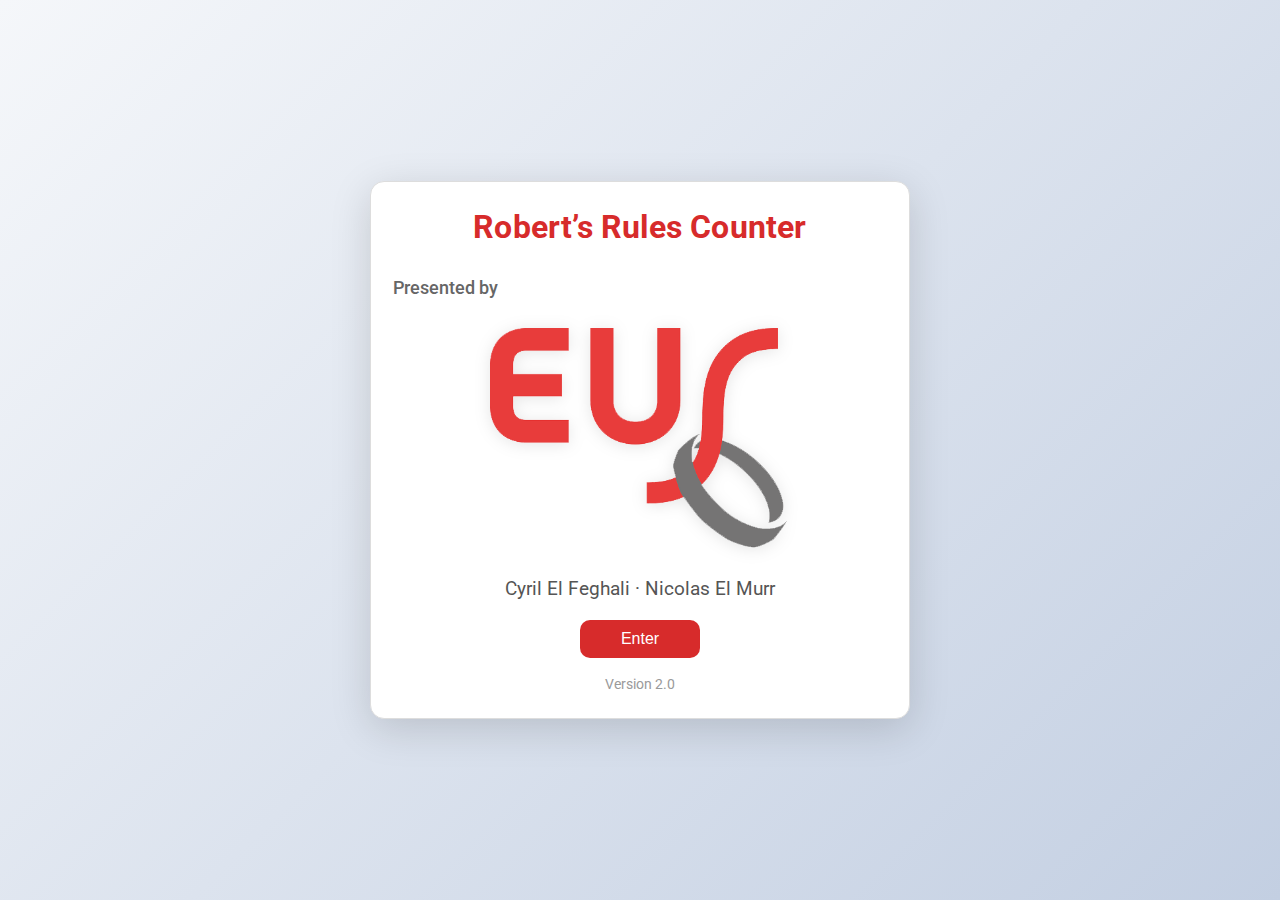
<file: index.html>
<!DOCTYPE html>
<html lang="en">
  <head>
    <meta charset="UTF-8" />
    <meta name="viewport" content="width=device-width, initial-scale=1" />
    <title>Robert's Rules Order Counter</title>
    <link href="https://fonts.googleapis.com/css?family=Roboto:400,500,700&display=swap" rel="stylesheet">
    <link rel="stylesheet" href="styles.css">
  </head>
  <body>
    <!-- Intro / Password Gate -->
    <div id="gate" role="dialog" aria-modal="true">
      <div class="card">
        <h1>Robert’s Rules Counter</h1>
        <h2>Presented by</h2>
        <img class="logo" src="eus-logo.png" alt="EUS logo" onerror="this.style.display='none'; document.querySelector('.logo-fallback').style.display='block';">
        <div class="logo-fallback" style="display:none; font-size:2rem; font-weight:700; color:var(--eus-red); margin:20px 0;">EUS</div>
        <div class="names">Cyril El Feghali &middot; Nicolas El Murr</div>
        <div class="input-row">
          <button class="enter" id="enterBtn">Enter</button>
        </div>
        <div class="footnote"> Version 2.0 </div>
      </div>
    </div>

    <!-- App (hidden until unlocked) -->
    <div id="app" aria-hidden="true">
      <div id="notification" role="alert" aria-live="assertive"></div>
      <header>
        <button id="soundToggle" aria-label="Toggle notification sound">🔊</button>
        <h1>Robert's Rules Order Counter</h1>
        <div class="toggle-switch">
          <input type="checkbox" id="themeToggle">
          <label for="themeToggle"><span class="toggle-knob"></span></label>
        </div>
      </header>

      <main>
        <!-- Left Panel: Speakers -->
        <div class="left-panel">
          <section id="add-speaker">
            <h2>Add Speaker</h2>
            <div class="flex-container">
              <div class="column">
                <h3>Priority 1 (New Point)</h3>
                <input type="text" id="speakerName1" placeholder="Enter speaker's name" />
                <button id="addSpeakerBtn1" class="default">Add Speaker</button>
              </div>
              <div class="column">
                <h3>Priority 2 (Response)</h3>
                <input type="text" id="speakerName2" placeholder="Enter speaker's name" />
                <button id="addSpeakerBtn2" class="default">Add Speaker</button>
              </div>
            </div>
          </section>

        <section id="queue">
          <h2>Speaking Queue</h2>
          <div class="queue-container">
            <div class="column">
              <div class="queue-header">
                <h3 id="priority1-heading">Priority 1</h3>
                <button id="clearOnesBtn" class="default clear-btn" aria-label="Clear all Priority 1 speakers">Clear 1's</button>
              </div>
              <ul id="speakerList1" class="queue-list" role="list" aria-labelledby="priority1-heading" aria-live="polite"></ul>
            </div>
            <div class="column">
              <div class="queue-header">
                <h3 id="priority2-heading">Priority 2</h3>
                <button id="clearTwosBtn" class="default clear-btn" aria-label="Clear all Priority 2 speakers">Clear 2's</button>
              </div>
              <ul id="speakerList2" class="queue-list" role="list" aria-labelledby="priority2-heading" aria-live="polite"></ul>
            </div>
          </div>
          <div style="display:flex; gap:8px; margin:8px; flex-wrap:wrap;">
            <button id="nextSpeakerBtn" class="default" style="flex:2; min-width:120px;" aria-label="Move to next speaker in queue">Next Speaker</button>
            <button id="clearAllDataBtn" class="stop-btn" style="flex:1; min-width:100px;">Clear All</button>
            <button id="undoBtn" style="flex:1; min-width:80px; background:#5cb85c;" disabled aria-label="Undo last action">↶ Undo</button>
          </div>
        </section>

        <section id="currently-speaking">
          <h2>Currently Speaking</h2>
          <div id="currentSpeakerDisplay" role="status" aria-live="assertive" aria-atomic="true">None</div>
        </section>

        <section id="session-stats" style="padding: 8px 12px;">
          <h2>Session Statistics</h2>
          <div style="display: flex; justify-content: space-around; text-align: center; margin: 0 8px;">
            <div>
              <div style="font-size: 1.8em; font-weight: bold; color: var(--eus-red);" id="totalSpeakersCount">0</div>
              <div class="stat-label">Total Speakers</div>
            </div>
            <div>
              <div style="font-size: 1.8em; font-weight: bold; color: var(--eus-red);" id="queuedSpeakersCount">0</div>
              <div class="stat-label">In Queue</div>
            </div>
          </div>
        </section>
        </div>

        <!-- Right Panel: Timers -->
        <div class="right-panel">
          <section id="timerSection1" aria-label="Timer 1 controls">
            <h2>Timer 1</h2>
            <div class="circle-container" role="timer" aria-label="Timer 1 display">
              <svg id="timerCircle1" viewBox="0 0 120 120">
                <circle class="timer-bg" cx="60" cy="60" r="50" />
                <circle class="timer-progress" cx="60" cy="60" r="50" />
                <text id="timerDisplay1" x="50%" y="50%" text-anchor="middle" dominant-baseline="middle"></text>
              </svg>
            </div>
            <!-- Add aria-labels to all buttons -->
            <div id="timerControls1">
              <button class="preset" data-seconds="30" aria-label="Set timer to 30 seconds">30 secs</button>
              <button class="preset" data-seconds="45" aria-label="Set timer to 45 seconds">45 secs</button>
              <button class="preset" data-seconds="60" aria-label="Set timer to 1 minute">1 min</button>
              <button class="preset" data-seconds="120" aria-label="Set timer to 2 minutes">2 mins</button>
              <button class="preset" data-seconds="600" aria-label="Set timer to 10 minutes">10 mins</button>
              <button class="preset" data-seconds="900" aria-label="Set timer to 15 minutes">15 mins</button>
            </div>
            <div class="custom-time-container">
              <input type="number" id="customMinutes1" placeholder="Min" min="0" aria-label="Custom minutes for timer 1"/>
              <input type="number" id="customSeconds1" placeholder="Sec" min="0" aria-label="Custom seconds for timer 1"/>
              <button id="setCustomTimeBtn1" class="default" aria-label="Set custom time for timer 1">Set</button>
            </div>
            <button id="add30SecsBtn1" class="default" style="width:100%; margin:2px;" aria-label="Add 30 seconds to timer 1">Add 30 secs</button>
            <div style="display:flex; gap:8px; flex-wrap:wrap; margin:0 4px;">
              <button id="startTimerBtn1" class="start-btn" style="flex:1;" aria-label="Start timer 1">Start</button>
              <button id="pauseTimerBtn1" class="stop-btn" style="flex:1;" aria-label="Pause timer 1">Pause</button>
              <button id="resetTimerBtn1" style="flex:1;" aria-label="Reset timer 1">Reset</button>
            </div>
          </section>


          <section id="timerSection2">
            <h2>Timer 2</h2>
            <div class="circle-container">
              <svg id="timerCircle2" viewBox="0 0 120 120">
                <circle class="timer-bg" cx="60" cy="60" r="50" />
                <circle class="timer-progress" cx="60" cy="60" r="50" />
                <text id="timerDisplay2" x="50%" y="50%" text-anchor="middle" dominant-baseline="middle"></text>
              </svg>
            </div>
            <div id="timerControls2">
              <button class="preset" data-seconds="30">30 secs</button>
              <button class="preset" data-seconds="45">45 secs</button>
              <button class="preset" data-seconds="60">1 min</button>
              <button class="preset" data-seconds="120">2 mins</button>
              <button class="preset" data-seconds="600">10 mins</button>
              <button class="preset" data-seconds="900">15 mins</button>
            </div>
            <div class="custom-time-container">
              <input type="number" id="customMinutes2" placeholder="Min" min="0"/>
              <input type="number" id="customSeconds2" placeholder="Sec" min="0"/>
              <button id="setCustomTimeBtn2" class="default">Set</button>
            </div>
            <button id="add30SecsBtn2" class="default" style="width:100%; margin:2px;">Add 30 secs</button>
            <div style="display:flex; gap:8px; flex-wrap:wrap; margin:0 4px;">
              <button id="startTimerBtn2" class="start-btn" style="flex:1;">Start</button>
              <button id="pauseTimerBtn2" class="stop-btn" style="flex:1;">Pause</button>
              <button id="resetTimerBtn2" style="flex:1;">Reset</button>
            </div>
          </section>
        </div>
      </main>
      <button id="keyboardShortcutsBtn" style="position:fixed; bottom:40px; right:10px; padding:8px 12px; background:var(--eus-gray); color:#fff; border:none; border-radius:4px; cursor:pointer; z-index:1001;" aria-label="Show keyboard shortcuts">⌨️ Shortcuts</button>

      <div id="shortcutsModal" style="display:none; position:fixed; inset:0; background:rgba(0,0,0,0.8); z-index:10001; justify-content:center; align-items:center;">
        <div style="background:#fff; padding:28px; border-radius:12px; max-width:550px; width:90%; color:#333; box-shadow: 0 10px 40px rgba(0,0,0,0.3);">
          <h2 style="margin-top:0; text-align:center; color:var(--eus-red); border-bottom:2px solid var(--eus-red); padding-bottom:12px;">Keyboard Shortcuts</h2>
          <table style="width:100%; border-collapse:collapse;">
            <tr><td style="padding:8px; border-bottom:1px solid #ddd;"><strong>Space</strong></td><td style="padding:8px; border-bottom:1px solid #ddd;">Start/Pause Timer 1</td></tr>
            <tr><td style="padding:8px; border-bottom:1px solid #ddd;"><strong>N</strong></td><td style="padding:8px; border-bottom:1px solid #ddd;">Next Speaker</td></tr>
            <tr><td style="padding:8px; border-bottom:1px solid #ddd;"><strong>R</strong></td><td style="padding:8px; border-bottom:1px solid #ddd;">Reset Timer 1</td></tr>
            <tr><td style="padding:8px; border-bottom:1px solid #ddd;"><strong>M</strong></td><td style="padding:8px; border-bottom:1px solid #ddd;">Toggle Sound</td></tr>
            <tr><td style="padding:8px; border-bottom:1px solid #ddd;"><strong>Ctrl+Z</strong></td><td style="padding:8px; border-bottom:1px solid #ddd;">Undo Last Action</td></tr>
            <tr><td style="padding:8px; border-bottom:1px solid #ddd;"><strong>1</strong></td><td style="padding:8px; border-bottom:1px solid #ddd;">Focus Priority 1 input</td></tr>
            <tr><td style="padding:8px; border-bottom:1px solid #ddd;"><strong>2</strong></td><td style="padding:8px; border-bottom:1px solid #ddd;">Focus Priority 2 input</td></tr>
            <tr><td style="padding:8px;"><strong>Esc</strong></td><td style="padding:8px;">Close this dialog</td></tr>
          </table>
          <button onclick="document.getElementById('shortcutsModal').style.display='none'" style="margin-top:16px; padding:10px 20px; background:var(--eus-red); color:#fff; border:none; border-radius:4px; cursor:pointer;">Close</button>
        </div>
      </div>

      <div id="footer">Created by: C. El Feghali &amp; N. El Murr</div>
    </div>
    <script src="script.js"></script>
  </body>
</html>
</file>
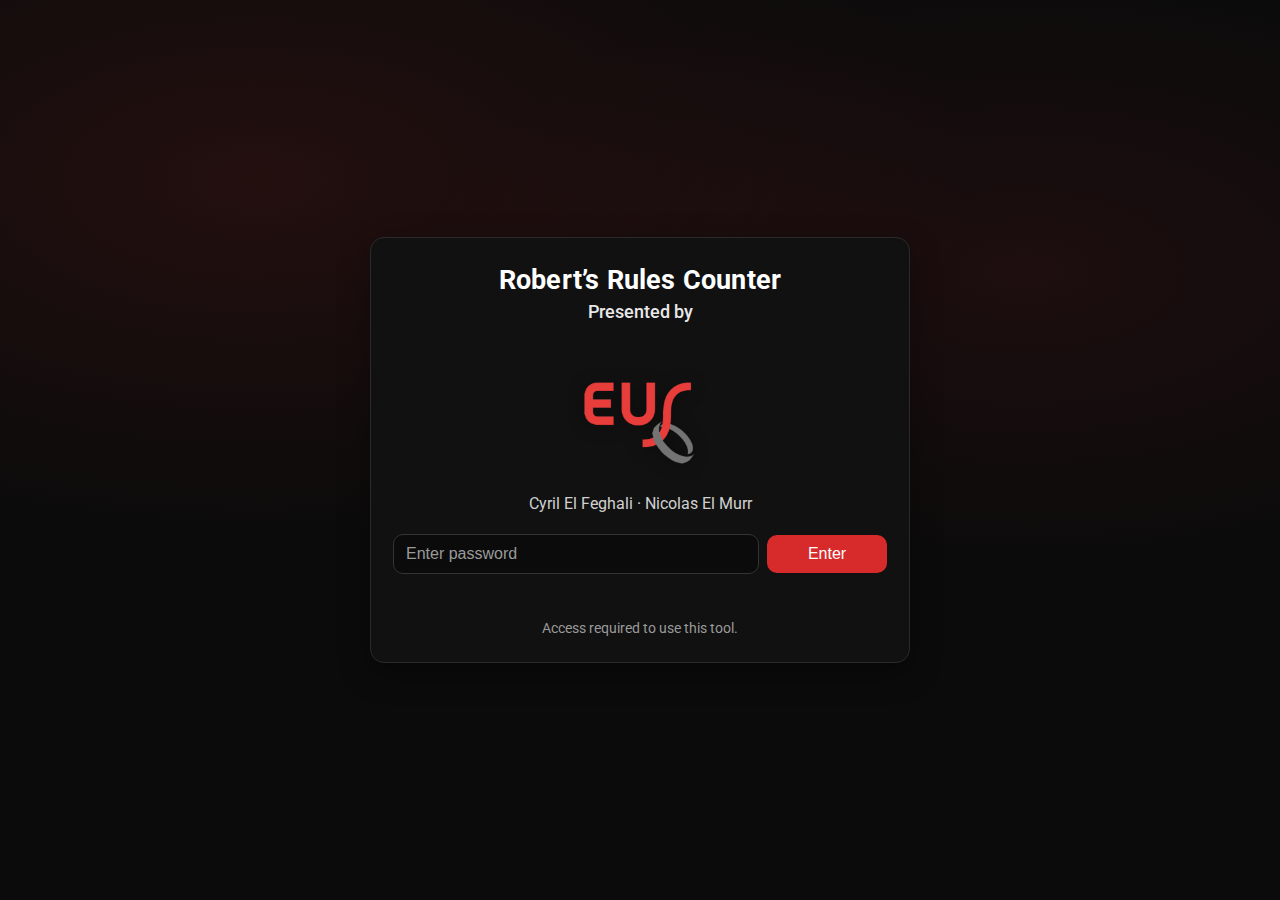
<file: robert counter 2.html>
<!DOCTYPE html>
<html lang="en">
<head>
  <meta charset="UTF-8" />
  <meta name="viewport" content="width=device-width, initial-scale=1" />
  <title>Robert's Rules Order Counter</title>
  <link href="https://fonts.googleapis.com/css?family=Roboto:400,500,700&display=swap" rel="stylesheet">
  <style>
    :root {
      --eus-red: #D72B2B;
      --eus-red-hover: #C12828;
      --eus-gray: #6A6A6A;
      --eus-gray-hover: #555555;
      --bg-light: #f5f5f5;
      --bg-dark: #000;
      --box-shadow: 0 4px 6px rgba(0, 0, 0, 0.1);
      --border-radius: 4px;
      --transition-speed: 0.25s;
      --circle-stroke-width: 10;
      --circle-radius: 50;
      --circle-circumference: calc(2 * 3.14159 * var(--circle-radius));
    }
    * { box-sizing: border-box; }
    body {
      font-family: 'Roboto', sans-serif;
      margin: 0; padding: 0;
      background: var(--bg-light);
      font-size: 14px; color: #333;
      transition: background 0.3s, color 0.3s;
    }

    /* ===== Intro / Password Gate ===== */
    #gate {
      position: fixed; inset: 0;
      display: flex; align-items: center; justify-content: center;
      background:
        radial-gradient(1200px 600px at 20% 20%, rgba(215,43,43,0.12), transparent 60%),
        radial-gradient(1000px 500px at 80% 30%, rgba(163,31,39,0.12), transparent 60%),
        #0b0b0b;
      z-index: 9999;
    }
    #gate .card {
      width: min(92vw, 540px);
      background: #111; color: #fff;
      border: 1px solid #2a2a2a;
      border-radius: 14px;
      box-shadow: 0 10px 30px rgba(0,0,0,0.35);
      padding: 26px 22px;
      text-align: center;
    }
    #gate h1 { margin: 0 0 6px; font-size: 1.7rem; letter-spacing: .2px; }
    #gate h2 { margin: 4px 0 16px; font-weight: 500; color: #e8e8e8; font-size: 1.1rem; }
    #gate img.logo {
      width: 160px; height: auto; margin: 8px auto 8px; display: block;
      filter: drop-shadow(0 2px 8px rgba(0,0,0,0.35));
      user-select: none; -webkit-user-drag: none;
    }
    #gate .names { margin-top: 4px; font-size: .98rem; color: #d0d0d0; }
    #gate .input-row {
      margin-top: 18px; display: flex; gap: 8px; align-items: center; justify-content: center;
    }
    #gate input[type="password"] {
      flex: 1; min-width: 0;
      background: #0b0b0b; color: #fff;
      border: 1px solid #333; border-radius: 10px;
      padding: 10px 12px; font-size: 1rem; outline: none;
      transition: border .2s, box-shadow .2s;
    }
    #gate input[type="password"]::placeholder { color: #9a9a9a; }
    #gate input[type="password"]:focus {
      border-color: var(--eus-red);
      box-shadow: 0 0 0 3px rgba(215,43,43,0.15);
    }
    #gate button.enter {
      background: var(--eus-red); color: #fff; border: none;
      padding: 10px 14px; border-radius: 10px; font-size: 1rem; cursor: pointer;
      transition: transform var(--transition-speed), background var(--transition-speed);
      min-width: 120px;
    }
    #gate button.enter:hover { background: var(--eus-red-hover); transform: translateY(-1px); }
    #gate .error { margin-top: 10px; color: #ff6b6b; min-height: 1.2em; font-size: .95rem; }
    #gate .footnote { margin-top: 14px; font-size: .85rem; color: #9a9a9a; }

    /* Hide app until unlocked */
    #app { display: none; }

    header {
      position: relative; width: 100%;
      background: linear-gradient(135deg, var(--eus-red), #A31F27);
      padding: 12px 0; box-shadow: var(--box-shadow);
    }
    header h1 { text-align: center; margin: 0; color: #fff; font-size: 1.9em; }

    /* Dark mode toggle */
    .toggle-switch { position: absolute; top: 10px; right: 10px; width: 60px; height: 30px; }
    .toggle-switch input { display: none; }
    .toggle-switch label {
      display: block; width: 100%; height: 100%; background: #ccc; border-radius: 15px;
      position: relative; cursor: pointer; transition: background 0.3s;
    }
    .toggle-switch .toggle-knob {
      position: absolute; top: 2px; left: 2px; width: 26px; height: 26px; background: #fff;
      border-radius: 50%; transition: left 0.3s; z-index: 2;
    }
    .toggle-switch input:checked + label { background: var(--eus-red); }
    .toggle-switch input:checked + label .toggle-knob { left: 32px; }

    /* Layout */
    main { display: flex; flex-direction: row; padding: 8px; gap: 8px; width: 100%; }
    .left-panel { flex: 2; padding: 8px; }
    .right-panel { flex: 1; padding: 8px; }
    @media (max-width: 768px) {
      main { flex-direction: column; }
      .left-panel, .right-panel { width: 100%; }
    }

    /* Sections */
    section {
      background: #fff; padding: 12px; border-radius: var(--border-radius);
      box-shadow: var(--box-shadow); border: 1px solid #ddd; margin-bottom: 12px;
      transition: background 0.3s, border-color 0.3s;
    }
    h2 { margin: 0 0 12px; font-size: 1.3em; color: var(--eus-red); }
    body.dark-mode h2 { color: #fff; }

    /* Inputs */
    .flex-container { display: flex; justify-content: space-between; gap: 12px; flex-wrap: wrap; padding: 0 8px; }
    .column { flex: 1; min-width: 220px; }
    input[type="text"], input[type="number"] {
      width: 100%; padding: 8px; margin: 4px 0; border: 1px solid #ccc; border-radius: var(--border-radius);
      transition: border 0.2s;
    }
    input[type="text"]:focus, input[type="number"]:focus { border-color: var(--eus-red); outline: none; }

    /* Queue */
    .queue-container { display: flex; flex-direction: row; gap: 8px; padding: 0 8px; flex-wrap: nowrap; }
    .queue-container .column { width: 48%; }
    .queue-header { display: flex; justify-content: space-between; align-items: center; margin-bottom: 6px; padding: 0 8px; }
    .queue-header h3 { margin: 0; font-size: 1.15em; }
    .clear-btn { padding: 6px 8px; font-size: 1em; }
    .queue-list {
      list-style: none; padding: 8px; border: 1px solid #ccc; border-radius: var(--border-radius);
      min-height: 60px; background: #fafafa; font-size: 0.9em; margin: 0 8px;
    }
    .queue-list li { padding: 4px 0; border-bottom: 1px solid #eee; }
    .queue-list li:last-child { border-bottom: none; }
    .skipped { text-decoration: line-through; }

    /* Buttons */
    button {
      padding: 8px 12px; margin: 4px 0; border: none; border-radius: var(--border-radius);
      cursor: pointer; font-size: 1em; color: #fff;
      transition: background var(--transition-speed), transform var(--transition-speed);
    }
    button:hover { transform: scale(1.02); }
    button.default, button:not(.start-btn):not(.stop-btn) { background: var(--eus-red); }
    button.default:hover, button:not(.start-btn):not(.stop-btn):hover { background: var(--eus-red-hover); }
    .preset { background: var(--eus-red); }
    .preset:hover { background: var(--eus-red-hover); }
    .start-btn { background: var(--eus-red); }
    .start-btn:hover { background: var(--eus-red-hover); }
    .stop-btn { background: var(--eus-gray); }
    .stop-btn:hover { background: var(--eus-gray-hover); }
    #resetTimerBtn { background: #888; }
    #resetTimerBtn:hover { background: #777; }
    #nextSpeakerBtn { min-height: 40px; }

    /* Timers */
    .circle-container { display: flex; justify-content: center; align-items: center; margin-bottom: 12px; }
    svg#timerCircle1, svg#timerCircle2 { width: 140px; height: 140px; }
    circle.timer-bg { fill: none; stroke: #ccc; stroke-width: var(--circle-stroke-width); }
    circle.timer-progress {
      fill: none; stroke: var(--eus-red); stroke-width: var(--circle-stroke-width);
      stroke-dasharray: var(--circle-circumference); stroke-dashoffset: 0;
      transition: stroke-dashoffset 0.25s linear;
    }
    text#timerDisplay1, text#timerDisplay2 { fill: #333; font-size: 20px; text-anchor: middle; dominant-baseline: middle; }

    /* Presets & Custom time rows */
    #timerControls1, #timerControls2 { display: flex; justify-content: center; flex-wrap: wrap; gap: 8px; margin: 0 4px 12px; }
    .custom-time-container { display: flex; justify-content: center; align-items: center; gap: 8px; margin: 0 4px 12px; }
    .custom-time-container input { width: 80px; padding: 8px; }

    /* Footer */
    #footer {
      position: fixed; bottom: 0; right: 0; margin: 10px;
      font-size: 0.85em; color: #333; opacity: 0.5; z-index: 1000; transition: color 0.3s;
    }

    /* Dark mode */
    body.dark-mode { background: #000; color: #fff; }
    body.dark-mode header { background: #111; }
    body.dark-mode section { background: #111; border-color: #333; }
    body.dark-mode input, body.dark-mode button { border-color: #333; }
    body.dark-mode .queue-list { background: #111; border-color: #333; }
    body.dark-mode svg#timerCircle1 circle.timer-bg,
    body.dark-mode svg#timerCircle2 circle.timer-bg { stroke: #333; }
    body.dark-mode svg#timerCircle1 circle.timer-progress,
    body.dark-mode svg#timerCircle2 circle.timer-progress { stroke: var(--eus-red); }
    body.dark-mode svg#timerCircle1 text#timerDisplay1,
    body.dark-mode svg#timerCircle2 text#timerDisplay2 { fill: #fff; }
    body.dark-mode #footer { color: #fff; }
    body.dark-mode .toggle-switch label { background: #666; }
    body.dark-mode .toggle-switch label:hover { background: #666; }

    /* Current speaker */
    #currentSpeakerDisplay {
      font-size: 1.5em; padding: 12px; background: #e9ecef; border-radius: 3px; text-align: center; margin: 0 8px;
    }
    body.dark-mode #currentSpeakerDisplay { background: #333; color: #fff; }
  </style>
</head>
<body>
  <!-- Intro / Password Gate -->
  <div id="gate" role="dialog" aria-modal="true">
    <div class="card">
      <h1>Robert’s Rules Counter</h1>
      <h2>Presented by</h2>
      <img class="logo" src="eus-logo.webp" alt="EUS logo">
      <div class="names">Cyril El Feghali &middot; Nicolas El Murr</div>

      <div class="input-row">
        <input id="pw" type="password" placeholder="Enter password" autocomplete="current-password" />
        <button class="enter" id="enterBtn">Enter</button>
      </div>
      <div id="pwError" class="error"></div>
      <div class="footnote">Access required to use this tool.</div>
    </div>
  </div>

  <!-- App (hidden until unlocked) -->
  <div id="app" aria-hidden="true">
    <header>
      <h1>Robert's Rules Order Counter</h1>
      <div class="toggle-switch">
        <input type="checkbox" id="themeToggle">
        <label for="themeToggle"><span class="toggle-knob"></span></label>
      </div>
    </header>

    <main>
      <!-- Left Panel: Speakers -->
      <div class="left-panel">
        <section id="add-speaker">
          <h2>Add Speaker</h2>
          <div class="flex-container">
            <div class="column">
              <h3>Priority 1 (New Point)</h3>
              <input type="text" id="speakerName1" placeholder="Enter speaker's name" />
              <button id="addSpeakerBtn1" class="default">Add Speaker</button>
            </div>
            <div class="column">
              <h3>Priority 2 (Response)</h3>
              <input type="text" id="speakerName2" placeholder="Enter speaker's name" />
              <button id="addSpeakerBtn2" class="default">Add Speaker</button>
            </div>
          </div>
        </section>

        <section id="queue">
          <h2>Speaking Queue</h2>
          <div class="queue-container">
            <div class="column">
              <div class="queue-header">
                <h3>Priority 1</h3>
                <button id="clearOnesBtn" class="default clear-btn">Clear 1's</button>
              </div>
              <ul id="speakerList1" class="queue-list"></ul>
            </div>
            <div class="column">
              <div class="queue-header">
                <h3>Priority 2</h3>
                <button id="clearTwosBtn" class="default clear-btn">Clear 2's</button>
              </div>
              <ul id="speakerList2" class="queue-list"></ul>
            </div>
          </div>
          <button id="nextSpeakerBtn" class="default" style="width:98%; margin:8px;">Next Speaker</button>
        </section>

        <section id="currently-speaking">
          <h2>Currently Speaking</h2>
          <div id="currentSpeakerDisplay">None</div>
        </section>
      </div>

      <!-- Right Panel: Timers -->
      <div class="right-panel">
        <section id="timerSection1">
          <h2>Timer 1</h2>
          <div class="circle-container">
            <svg id="timerCircle1" viewBox="0 0 120 120">
              <circle class="timer-bg" cx="60" cy="60" r="50" />
              <circle class="timer-progress" cx="60" cy="60" r="50" />
              <text id="timerDisplay1" x="50%" y="50%" text-anchor="middle" dominant-baseline="middle"></text>
            </svg>
          </div>
          <div id="timerControls1">
            <button class="preset" data-seconds="30">30 secs</button>
            <button class="preset" data-seconds="45">45 secs</button>
            <button class="preset" data-seconds="60">1 min</button>
            <button class="preset" data-seconds="120">2 mins</button>
            <button class="preset" data-seconds="600">10 mins</button>
            <button class="preset" data-seconds="900">15 mins</button>
          </div>
          <div class="custom-time-container">
            <input type="number" id="customMinutes1" placeholder="Min" min="0"/>
            <input type="number" id="customSeconds1" placeholder="Sec" min="0"/>
            <button id="setCustomTimeBtn1" class="default">Set</button>
          </div>
          <button id="add30SecsBtn1" class="default" style="width:100%; margin:2px;">Add 30 secs</button>
          <div style="display:flex; gap:8px; flex-wrap:wrap; margin:0 4px;">
            <button id="startTimerBtn1" class="start-btn" style="flex:1;">Start</button>
            <button id="pauseTimerBtn1" class="stop-btn" style="flex:1;">Pause</button>
            <button id="resetTimerBtn1" style="flex:1;">Reset</button>
          </div>
        </section>

        <section id="timerSection2">
          <h2>Timer 2</h2>
          <div class="circle-container">
            <svg id="timerCircle2" viewBox="0 0 120 120">
              <circle class="timer-bg" cx="60" cy="60" r="50" />
              <circle class="timer-progress" cx="60" cy="60" r="50" />
              <text id="timerDisplay2" x="50%" y="50%" text-anchor="middle" dominant-baseline="middle"></text>
            </svg>
          </div>
          <div id="timerControls2">
            <button class="preset" data-seconds="30">30 secs</button>
            <button class="preset" data-seconds="45">45 secs</button>
            <button class="preset" data-seconds="60">1 min</button>
            <button class="preset" data-seconds="120">2 mins</button>
            <button class="preset" data-seconds="600">10 mins</button>
            <button class="preset" data-seconds="900">15 mins</button>
          </div>
          <div class="custom-time-container">
            <input type="number" id="customMinutes2" placeholder="Min" min="0"/>
            <input type="number" id="customSeconds2" placeholder="Sec" min="0"/>
            <button id="setCustomTimeBtn2" class="default">Set</button>
          </div>
          <button id="add30SecsBtn2" class="default" style="width:100%; margin:2px;">Add 30 secs</button>
          <div style="display:flex; gap:8px; flex-wrap:wrap; margin:0 4px;">
            <button id="startTimerBtn2" class="start-btn" style="flex:1;">Start</button>
            <button id="pauseTimerBtn2" class="stop-btn" style="flex:1;">Pause</button>
            <button id="resetTimerBtn2" style="flex:1;">Reset</button>
          </div>
        </section>
      </div>
    </main>

    <div id="footer">Created by: C. El Feghali &amp; N. El Murr</div>
  </div>

  <script>
    /* ===== Password Gate ===== */
    const gate = document.getElementById('gate');
    const app = document.getElementById('app');
    const pwInput = document.getElementById('pw');
    const pwError = document.getElementById('pwError');
    const enterBtn = document.getElementById('enterBtn');
    const PASSWORD = 'eusisbest';

    function showApp() {
      gate.style.display = 'none';
      app.style.display = 'block';
      app.setAttribute('aria-hidden', 'false');
      // focus first useful control
      const nameBox = document.getElementById('speakerName1');
      if (nameBox) nameBox.focus();
    }
    function checkSession() {
      if (sessionStorage.getItem('eus_authed') === '1') {
        showApp();
      }
    }
    function tryUnlock() {
      const val = (pwInput.value || '').trim();
      if (val === PASSWORD) {
        sessionStorage.setItem('eus_authed', '1');
        showApp();
      } else {
        pwError.textContent = 'Incorrect password. Try again.';
      }
    }
    enterBtn.addEventListener('click', tryUnlock);
    pwInput.addEventListener('keydown', (e) => {
      if (e.key === 'Enter') tryUnlock();
    });
    checkSession();

    /* ===== Dark Mode Toggle ===== */
    document.getElementById('themeToggle').addEventListener('change', function () {
      if (this.checked) document.body.classList.add('dark-mode');
      else document.body.classList.remove('dark-mode');
    });

    /***********************
     * Speaker Queue Logic *
     ***********************/
    let queueTwos = [];
    let queueOnes = [];

    function updateQueueDisplay() {
      const speakerList1 = document.getElementById('speakerList1');
      const speakerList2 = document.getElementById('speakerList2');
      speakerList1.innerHTML = "";
      speakerList2.innerHTML = "";

      queueOnes.forEach((speakerObj) => {
        const li = document.createElement('li');
        li.textContent = speakerObj.name;
        if (speakerObj.skipped) li.classList.add('skipped');
        li.addEventListener('dblclick', () => {
          speakerObj.skipped = !speakerObj.skipped;
          li.classList.toggle('skipped');
        });
        speakerList1.appendChild(li);
      });

      queueTwos.forEach((speakerObj) => {
        const li = document.createElement('li');
        li.textContent = speakerObj.name;
        if (speakerObj.skipped) li.classList.add('skipped');
        li.addEventListener('dblclick', () => {
          speakerObj.skipped = !speakerObj.skipped;
          li.classList.toggle('skipped');
        });
        speakerList2.appendChild(li);
      });
    }

    function addSpeaker1() {
      const input = document.getElementById('speakerName1');
      const name = input.value.trim();
      if (!name) { alert("Please enter a name for Priority 1 speaker."); return; }
      queueOnes.push({ name, skipped: false });
      input.value = "";
      updateQueueDisplay();
    }

    function addSpeaker2() {
      const input = document.getElementById('speakerName2');
      const name = input.value.trim();
      if (!name) { alert("Please enter a name for Priority 2 speaker."); return; }
      queueTwos.push({ name, skipped: false });
      input.value = "";
      updateQueueDisplay();
    }

    document.getElementById('addSpeakerBtn1').addEventListener('click', addSpeaker1);
    document.getElementById('addSpeakerBtn2').addEventListener('click', addSpeaker2);
    document.getElementById('speakerName1').addEventListener('keydown', (e) => { if (e.key === 'Enter') addSpeaker1(); });
    document.getElementById('speakerName2').addEventListener('keydown', (e) => { if (e.key === 'Enter') addSpeaker2(); });

    document.getElementById('nextSpeakerBtn').addEventListener('click', () => {
      let nextSpeaker = getNextSpeaker(queueTwos);
      if (!nextSpeaker) nextSpeaker = getNextSpeaker(queueOnes);
      if (nextSpeaker) document.getElementById('currentSpeakerDisplay').textContent = nextSpeaker;
      else alert("No speakers in the queue.");
      updateQueueDisplay();
      resetTimer1();
      startTimer1();
    });

    function getNextSpeaker(queue) {
      while (queue.length > 0 && queue[0].skipped) queue.shift();
      if (queue.length > 0) return queue.shift().name;
      return null;
    }

    document.getElementById('clearOnesBtn').addEventListener('click', () => { queueOnes = []; updateQueueDisplay(); });
    document.getElementById('clearTwosBtn').addEventListener('click', () => { queueTwos = []; updateQueueDisplay(); });

    /********************
     * Timer 1
     ********************/
    let timerDuration1 = 60;
    let timerRemaining1 = timerDuration1;
    let timerInterval1 = null;

    const circleProgress1 = document.querySelector('#timerCircle1 .timer-progress');
    const circleCircumference1 = 2 * Math.PI * 50;

    function updateTimerDisplay1() {
      const timerDisplay1 = document.getElementById('timerDisplay1');
      const minutes1 = Math.floor(timerRemaining1 / 60);
      const seconds1 = timerRemaining1 % 60;
      const timeString1 = String(minutes1).padStart(2,'0') + ":" + String(seconds1).padStart(2,'0');
      timerDisplay1.textContent = timeString1;
      const fraction1 = timerDuration1 > 0 ? timerRemaining1 / timerDuration1 : 1;
      circleProgress1.style.strokeDashoffset = circleCircumference1 * (1 - fraction1);
    }

    function startTimer1() {
      if (timerInterval1 !== null) return;
      timerInterval1 = setInterval(() => {
        if (timerRemaining1 > 0) { timerRemaining1--; updateTimerDisplay1(); }
        else { clearInterval(timerInterval1); timerInterval1 = null; alert("Timer 1: Time's up!"); }
      }, 1000);
    }
    function pauseTimer1() { if (timerInterval1 !== null) { clearInterval(timerInterval1); timerInterval1 = null; } }
    function resetTimer1() { pauseTimer1(); timerRemaining1 = timerDuration1; updateTimerDisplay1(); }

    document.querySelectorAll('#timerControls1 .preset').forEach(btn => {
      btn.addEventListener('click', () => { timerDuration1 = parseInt(btn.getAttribute('data-seconds')); resetTimer1(); });
    });
    document.getElementById('setCustomTimeBtn1').addEventListener('click', () => {
      const m = parseInt(document.getElementById('customMinutes1').value) || 0;
      const s = parseInt(document.getElementById('customSeconds1').value) || 0;
      const total = m * 60 + s;
      if (total <= 0) { alert("Please enter a valid time for Timer 1."); return; }
      timerDuration1 = total; resetTimer1();
      document.getElementById('customMinutes1').value = "";
      document.getElementById('customSeconds1').value = "";
    });
    document.getElementById('add30SecsBtn1').addEventListener('click', () => {
      timerRemaining1 += 30; timerDuration1 += 30; updateTimerDisplay1();
    });
    document.getElementById('startTimerBtn1').addEventListener('click', startTimer1);
    document.getElementById('pauseTimerBtn1').addEventListener('click', pauseTimer1);
    document.getElementById('resetTimerBtn1').addEventListener('click', resetTimer1);

    circleProgress1.style.strokeDasharray = circleCircumference1;
    updateTimerDisplay1();

    /********************
     * Timer 2
     ********************/
    let timerDuration2 = 60;
    let timerRemaining2 = timerDuration2;
    let timerInterval2 = null;

    const circleProgress2 = document.querySelector('#timerCircle2 .timer-progress');
    const circleCircumference2 = 2 * Math.PI * 50;

    function updateTimerDisplay2() {
      const timerDisplay2 = document.getElementById('timerDisplay2');
      const minutes2 = Math.floor(timerRemaining2 / 60);
      const seconds2 = timerRemaining2 % 60;
      const timeString2 = String(minutes2).padStart(2,'0') + ":" + String(seconds2).padStart(2,'0');
      timerDisplay2.textContent = timeString2;
      const fraction2 = timerDuration2 > 0 ? timerRemaining2 / timerDuration2 : 1;
      circleProgress2.style.strokeDashoffset = circleCircumference2 * (1 - fraction2);
    }

    function startTimer2() {
      if (timerInterval2 !== null) return;
      timerInterval2 = setInterval(() => {
        if (timerRemaining2 > 0) { timerRemaining2--; updateTimerDisplay2(); }
        else { clearInterval(timerInterval2); timerInterval2 = null; alert("Timer 2: Time's up!"); }
      }, 1000);
    }
    function pauseTimer2() { if (timerInterval2 !== null) { clearInterval(timerInterval2); timerInterval2 = null; } }
    function resetTimer2() { pauseTimer2(); timerRemaining2 = timerDuration2; updateTimerDisplay2(); }

    document.querySelectorAll('#timerControls2 .preset').forEach(btn => {
      btn.addEventListener('click', () => { timerDuration2 = parseInt(btn.getAttribute('data-seconds')); resetTimer2(); });
    });
    document.getElementById('setCustomTimeBtn2').addEventListener('click', () => {
      const m = parseInt(document.getElementById('customMinutes2').value) || 0;
      const s = parseInt(document.getElementById('customSeconds2').value) || 0;
      const total = m * 60 + s;
      if (total <= 0) { alert("Please enter a valid time for Timer 2."); return; }
      timerDuration2 = total; resetTimer2();
      document.getElementById('customMinutes2').value = "";
      document.getElementById('customSeconds2').value = "";
    });
    document.getElementById('add30SecsBtn2').addEventListener('click', () => {
      timerRemaining2 += 30; timerDuration2 += 30; updateTimerDisplay2();
    });
    document.getElementById('startTimerBtn2').addEventListener('click', startTimer2);
    document.getElementById('pauseTimerBtn2').addEventListener('click', pauseTimer2);
    document.getElementById('resetTimerBtn2').addEventListener('click', resetTimer2);

    circleProgress2.style.strokeDasharray = circleCircumference2;
    updateTimerDisplay2();
  </script>
</body>
</html>
</file>
<file: styles.css>
/* ============================================
   1. CSS VARIABLES & ROOT CONFIGURATION
   ============================================ */
:root {
  /* Brand Colors */
  --eus-red: #D72B2B;
  --eus-red-hover: #C12828;
  --eus-gray: #6A6A6A;
  --eus-gray-hover: #555555;
  
  /* Theme Colors */
  --bg-light: #f5f5f5;
  --bg-dark: #000;
  
  /* UI Elements */
  --box-shadow: 0 4px 6px rgba(0, 0, 0, 0.1);
  --border-radius: 4px;
  --transition-speed: 0.25s;
  
  /* Timer Circle Properties */
  --circle-stroke-width: 10;
  --circle-radius: 50;
  --circle-circumference: 314.159; /* 2 * π * 50 = 314.159 */
}


/* ============================================
   2. BASE & RESET STYLES
   ============================================ */
* { 
  box-sizing: border-box; 
}

body {
  font-family: 'Roboto', sans-serif;
  margin: 0;
  padding: 0;
  background: var(--bg-light);
  font-size: 14px;
  color: #333;
  transition: background 0.3s, color 0.3s;
}


/* ============================================
   3. WELCOME / GATE PAGE
   ============================================ */
#gate {
  position: fixed;
  inset: 0;
  display: flex;
  align-items: center;
  justify-content: center;
  background: linear-gradient(135deg, #f5f7fa 0%, #c3cfe2 100%);
  z-index: 9999;
  opacity: 1;
  transition: opacity 0.5s ease, visibility 0.5s ease;
}

#gate.fade-out {
  opacity: 0;
  visibility: hidden;
}

#gate .card {
  width: min(92vw, 540px);
  background: #fff;
  color: #333;
  border: 1px solid #ddd;
  border-radius: 14px;
  box-shadow: 0 10px 40px rgba(0, 0, 0, 0.15);
  padding: 26px 22px;
  text-align: center;
}

#gate h1 {
  margin: 0 0 32px;
  font-size: 2rem;
  letter-spacing: 0.2px;
  color: var(--eus-red);
}

#gate h2 {
  margin: 4px 0 16px;
  font-weight: 500;
  color: #666;
  font-size: 1.1rem;
}

#gate img.logo {
  width: 300px;
  height: auto;
  margin: 26px auto;
  display: block;
  filter: drop-shadow(0 2px 8px rgba(0, 0, 0, 0.1));
  user-select: none;
  -webkit-user-drag: none;
}

#gate .names {
  margin-top: 16px;
  margin-bottom: 16px;
  font-size: 1.2rem;
  color: #555;
}

#gate button.enter {
  background: var(--eus-red);
  color: #fff;
  border: none;
  padding: 10px 14px;
  border-radius: 10px;
  font-size: 1rem;
  cursor: pointer;
  transition: transform var(--transition-speed), background var(--transition-speed);
  min-width: 120px;
}

#gate button.enter:hover {
  background: var(--eus-red-hover);
  transform: translateY(-1px);
}

#gate .footnote {
  margin-top: 14px;
  font-size: 0.85rem;
  color: #9a9a9a;
}

#gate .logo-fallback {
  text-align: center;
  letter-spacing: 4px;
  text-transform: uppercase;
  padding: 20px;
  border: 2px solid var(--eus-red);
  border-radius: 10px;
  display: inline-block;
  margin: 20px auto;
}


/* ============================================
   4. MAIN APP LAYOUT
   ============================================ */
#app {
  display: none;
  opacity: 0;
  transition: opacity 0.5s ease;
}

#app.fade-in {
  display: block;
  animation: fadeIn 0.5s ease forwards;
}

main {
  display: flex;
  flex-direction: row;
  padding: 8px 8px 50px 8px;
  gap: 8px;
  width: 100%;
}

.left-panel {
  flex: 2;
  padding: 8px;
}

.right-panel {
  flex: 1;
  padding: 8px;
}


/* ============================================
   5. HEADER & NAVIGATION
   ============================================ */
header {
  position: relative;
  width: 100%;
  background: linear-gradient(135deg, var(--eus-red), #A31F27);
  padding: 12px 0;
  box-shadow: var(--box-shadow);
}

header h1 {
  text-align: center;
  margin: 0;
  color: #fff;
  font-size: 1.9em;
}

/* Dark Mode Toggle Switch */
.toggle-switch {
  position: absolute;
  top: 10px;
  right: 10px;
  width: 60px;
  height: 30px;
}

.toggle-switch input {
  display: none;
}

.toggle-switch label {
  display: block;
  width: 100%;
  height: 100%;
  background: #ccc;
  border-radius: 15px;
  position: relative;
  cursor: pointer;
  transition: background 0.3s;
}

.toggle-switch .toggle-knob {
  position: absolute;
  top: 2px;
  left: 2px;
  width: 26px;
  height: 26px;
  background: #fff;
  border-radius: 50%;
  transition: left 0.3s;
  z-index: 2;
}

.toggle-switch input:checked + label {
  background: var(--eus-red);
}

.toggle-switch input:checked + label .toggle-knob {
  left: 32px;
}

/* Sound Toggle Button */
#soundToggle {
  position: absolute;
  top: 10px;
  left: 10px;
  background: rgba(255, 255, 255, 0.2);
  border: 1px solid rgba(255, 255, 255, 0.3);
  color: #fff;
  padding: 6px 10px;
  border-radius: 4px;
  cursor: pointer;
  font-size: 0.9em;
  transition: background 0.2s;
}

#soundToggle:hover {
  background: rgba(255, 255, 255, 0.3);
}


/* ============================================
   6. SECTIONS & CONTENT
   ============================================ */
section {
  background: #fff;
  padding: 16px;
  border-radius: var(--border-radius);
  box-shadow: var(--box-shadow);
  border: 1px solid #ddd;
  margin-bottom: 12px;
  transition: background 0.3s, border-color 0.3s;
}

h2 {
  margin: 0 0 8px;
  font-size: 1.4em;
  color: var(--eus-red);
  text-align: left;
  padding-bottom: 4px;
}

/* Current Speaker Display */
#currentSpeakerDisplay {
  font-size: 1.5em;
  padding: 12px;
  background: #e9ecef;
  border-radius: 3px;
  text-align: center;
  margin: 0 8px;
}

/* Session Statistics */
.stat-label {
  font-size: 0.9em;
  margin: 4px auto;
  color: #666;
}


/* ============================================
   7. FORMS & INPUTS
   ============================================ */
.flex-container {
  display: flex;
  justify-content: space-between;
  gap: 12px;
  flex-wrap: wrap;
  padding: 0 8px;
}

.column {
  flex: 1;
  min-width: 220px;
}

input[type="text"],
input[type="number"] {
  width: 100%;
  padding: 8px;
  margin: 4px 0;
  border: 1px solid #ccc;
  border-radius: var(--border-radius);
  transition: border 0.2s;
}

input[type="text"]:focus,
input[type="number"]:focus {
  border-color: var(--eus-red);
  outline: none;
}


/* ============================================
   8. BUTTONS
   ============================================ */
button {
  padding: 8px 12px;
  margin: 4px 0;
  border: none;
  border-radius: var(--border-radius);
  cursor: pointer;
  font-size: 1em;
  color: #fff;
  transition: background var(--transition-speed), transform var(--transition-speed);
}

button:hover {
  transform: scale(1.02);
}

button.default,
button:not(.start-btn):not(.stop-btn) {
  background: var(--eus-red);
}

button.default:hover,
button:not(.start-btn):not(.stop-btn):hover {
  background: var(--eus-red-hover);
}

.preset {
  background: var(--eus-red);
}

.preset:hover {
  background: var(--eus-red-hover);
}

.start-btn {
  background: var(--eus-red);
}

.start-btn:hover {
  background: var(--eus-red-hover);
}

.stop-btn {
  background: var(--eus-gray);
}

.stop-btn:hover {
  background: var(--eus-gray-hover);
}

#resetTimerBtn1,
#resetTimerBtn2 {
  background: #888;
}

#resetTimerBtn1:hover,
#resetTimerBtn2:hover {
  background: #777;
}

#nextSpeakerBtn {
  min-height: 40px;
}

#undoBtn {
  background: #5cb85c;
}

#undoBtn:hover:not(:disabled) {
  background: #4cae4c;
}

#undoBtn:disabled {
  opacity: 0.5;
  cursor: not-allowed;
}

.clear-btn {
  padding: 6px 8px;
  font-size: 1em;
}


/* ============================================
   9. QUEUE SYSTEM
   ============================================ */
.queue-container {
  display: flex;
  flex-direction: row;
  gap: 8px;
  padding: 0 8px;
  flex-wrap: nowrap;
}

.queue-container .column {
  width: 48%;
}

.queue-header {
  display: flex;
  justify-content: space-between;
  align-items: center;
  margin-bottom: 6px;
  padding: 0 8px;
}

.queue-header h3 {
  margin: 0;
  font-size: 1.15em;
}

.queue-list {
  list-style: none;
  padding: 8px;
  border: 1px solid #ccc;
  border-radius: var(--border-radius);
  min-height: 60px;
  background: #fafafa;
  font-size: 0.9em;
  margin: 0 8px;
}

.queue-list li {
  padding: 4px 0;
  border-bottom: 1px solid #eee;
}

.queue-list li:last-child {
  border-bottom: none;
}

.queue-list.success {
  animation: successPulse 0.5s ease;
}

.skipped {
  text-decoration: line-through;
}


/* ============================================
   10. TIMER COMPONENTS
   ============================================ */
.circle-container {
  display: flex;
  justify-content: center;
  align-items: center;
  margin-bottom: 12px;
}

svg#timerCircle1,
svg#timerCircle2 {
  width: 140px;
  height: 140px;
}

circle.timer-bg {
  fill: none;
  stroke: #ccc;
  stroke-width: var(--circle-stroke-width);
}

circle.timer-progress {
  fill: none;
  stroke: var(--eus-red);
  stroke-width: var(--circle-stroke-width);
  stroke-dasharray: var(--circle-circumference);
  stroke-dashoffset: 0;
  transition: stroke-dashoffset 0.25s linear;
}

text#timerDisplay1,
text#timerDisplay2 {
  fill: #333;
  font-size: 20px;
  text-anchor: middle;
  dominant-baseline: middle;
}

/* Timer Controls */
#timerControls1,
#timerControls2 {
  display: flex;
  justify-content: center;
  flex-wrap: wrap;
  gap: 8px;
  margin: 0 4px 12px;
}

.custom-time-container {
  display: flex;
  justify-content: center;
  align-items: center;
  gap: 8px;
  margin: 0 4px 12px;
}

.custom-time-container input {
  width: 80px;
  padding: 8px;
}

/* Timer Warning States */
.timer-warning circle.timer-progress {
  stroke: #ff9800;
}

.timer-critical circle.timer-progress {
  stroke: #f44336;
}

.timer-critical svg {
  animation: pulse 1s infinite;
}


/* ============================================
   11. SPEAKER CONTROLS
   ============================================ */
.speaker-item {
  display: flex;
  justify-content: space-between;
  align-items: center;
  padding: 6px 8px;
  border-bottom: 1px solid #eee;
  transition: background 0.2s;
}

.speaker-item:hover {
  background: #f0f0f0;
}

.speaker-item-name {
  flex: 1;
  margin-right: 8px;
}

.speaker-item-controls {
  display: flex;
  gap: 3px;
  flex-wrap: nowrap;
}

.speaker-item button {
  padding: 4px 8px;
  font-size: 0.85em;
  min-width: auto;
  margin: 0;
}

.skip-btn {
  background: var(--eus-gray);
}

.skip-btn:hover {
  background: var(--eus-gray-hover);
}

.remove-btn {
  background: #d9534f;
}

.remove-btn:hover {
  background: #c9302c;
}

.reorder-btn {
  background: var(--eus-gray);
  padding: 2px 6px;
  font-size: 0.75em;
  min-width: 24px;
}

.reorder-btn:hover {
  background: var(--eus-gray-hover);
}

.reorder-btn:disabled {
  opacity: 0.3;
  cursor: not-allowed;
}


/* ============================================
   12. NOTIFICATIONS & ALERTS
   ============================================ */
#notification {
  position: fixed;
  top: 80px;
  right: 20px;
  padding: 16px 20px;
  background: var(--eus-red);
  color: #fff;
  border-radius: 8px;
  box-shadow: 0 4px 12px rgba(0, 0, 0, 0.3);
  font-size: 1.1em;
  font-weight: 500;
  z-index: 10000;
  display: none;
  min-width: 250px;
}

#notification.show {
  display: block;
  animation: slideIn 0.3s ease-out;
}


/* ============================================
   13. FOOTER
   ============================================ */
#footer {
  position: fixed;
  bottom: 0;
  right: 0;
  margin: 10px;
  font-size: 0.85em;
  color: #333;
  opacity: 0.5;
  z-index: 1000;
  transition: color 0.3s;
}


/* ============================================
   14. ANIMATIONS & KEYFRAMES
   ============================================ */
@keyframes fadeIn {
  from {
    opacity: 0;
    transform: translateY(20px);
  }
  to {
    opacity: 1;
    transform: translateY(0);
  }
}

@keyframes slideIn {
  from {
    transform: translateX(400px);
    opacity: 0;
  }
  to {
    transform: translateX(0);
    opacity: 1;
  }
}

@keyframes pulse {
  0%, 100% {
    opacity: 1;
  }
  50% {
    opacity: 0.6;
  }
}

@keyframes successPulse {
  0% {
    background: #fff;
  }
  50% {
    background: #d4edda;
  }
  100% {
    background: #fff;
  }
}

@keyframes successPulseDark {
  0% {
    background: #111;
  }
  50% {
    background: #1e4620;
  }
  100% {
    background: #111;
  }
}


/* ============================================
   15. DARK MODE THEME
   ============================================ */
body.dark-mode {
  background: #000;
  color: #fff;
}

body.dark-mode header {
  background: #111;
}

body.dark-mode section {
  background: #111;
  border-color: #333;
}

body.dark-mode h2 {
  color: #fff;
  border-bottom-color: #fff;
}

body.dark-mode input,
body.dark-mode button {
  border-color: #333;
}

body.dark-mode .queue-list {
  background: #111;
  border-color: #333;
}

body.dark-mode .queue-list.success {
  animation: successPulseDark 0.5s ease;
}

body.dark-mode .speaker-item:hover {
  background: #222;
}

body.dark-mode #currentSpeakerDisplay {
  background: #333;
  color: #fff;
}

body.dark-mode #session-stats {
  background: #111;
  border-color: #333;
}

body.dark-mode #session-stats .stat-label {
  color: #999;
}

body.dark-mode svg#timerCircle1 circle.timer-bg,
body.dark-mode svg#timerCircle2 circle.timer-bg {
  stroke: #333;
}

body.dark-mode svg#timerCircle1 circle.timer-progress,
body.dark-mode svg#timerCircle2 circle.timer-progress {
  stroke: var(--eus-red);
}

body.dark-mode svg#timerCircle1 text#timerDisplay1,
body.dark-mode svg#timerCircle2 text#timerDisplay2 {
  fill: #fff;
}

body.dark-mode #footer {
  color: #fff;
}

body.dark-mode .toggle-switch label {
  background: #666;
}

body.dark-mode .toggle-switch label:hover {
  background: #666;
}


/* ============================================
   16. RESPONSIVE DESIGN - TABLET
   ============================================ */
@media (max-width: 768px) {
  main {
    flex-direction: column;
    padding: 4px 4px 60px 4px;
  }

  .left-panel,
  .right-panel {
    width: 100%;
    padding: 4px;
  }

  header h1 {
    font-size: 1.6em;
    padding: 0 50px;
  }

  /* Touch-Friendly Targets */
  button {
    padding: 12px 16px;
    font-size: 1.05em;
    min-height: 44px;
  }

  input[type="text"],
  input[type="number"] {
    padding: 12px;
    font-size: 1.05em;
    min-height: 44px;
  }

  .custom-time-container input {
    width: 100px;
    padding: 12px;
  }

  #timerControls1 button,
  #timerControls2 button {
    padding: 10px 14px;
    min-width: 85px;
  }

  /* Queue Adjustments */
  .queue-container {
    flex-direction: column;
  }

  .queue-container .column {
    width: 100%;
  }

  .speaker-item {
    padding: 10px 8px;
  }

  .speaker-item-name {
    font-size: 1.05em;
  }

  .speaker-item button {
    padding: 8px 10px;
    font-size: 0.95em;
    min-height: 36px;
    min-width: 36px;
  }

  /* Timer Adjustments */
  svg#timerCircle1,
  svg#timerCircle2 {
    width: 180px;
    height: 180px;
  }

  #currentSpeakerDisplay {
    font-size: 1.8em;
    padding: 16px;
  }

  /* Controls */
  #soundToggle {
    top: 8px;
    left: 8px;
    font-size: 1.2em;
    padding: 8px 12px;
  }

  #keyboardShortcutsBtn {
    bottom: 60px;
    right: 10px;
    font-size: 1.1em;
    padding: 10px 14px;
  }

  #notification {
    top: 70px;
    right: 10px;
    left: 10px;
    min-width: auto;
    font-size: 1em;
  }
}


/* ============================================
   17. RESPONSIVE DESIGN - MOBILE
   ============================================ */
@media (max-width: 480px) {
  header h1 {
    font-size: 1.4em;
  }

  h2 {
    font-size: 1.15em;
  }

  .toggle-switch {
    top: 8px;
    right: 8px;
    width: 50px;
    height: 25px;
  }

  .toggle-switch .toggle-knob {
    width: 21px;
    height: 21px;
  }

  .toggle-switch input:checked + label .toggle-knob {
    left: 27px;
  }

  #timerControls1 button,
  #timerControls2 button {
    padding: 8px 10px;
    min-width: 75px;
    font-size: 0.95em;
  }
}
</file>
